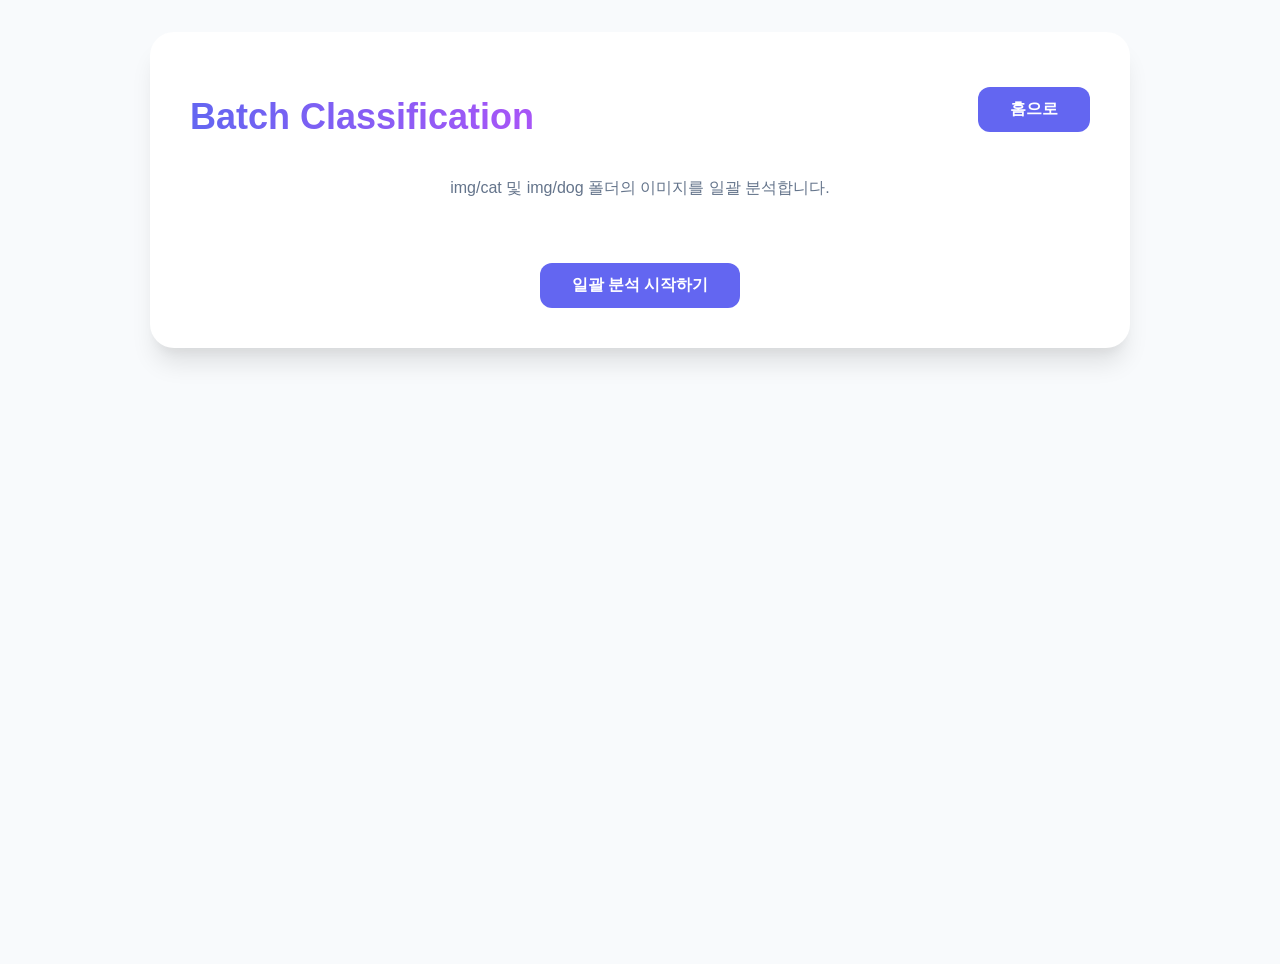
<file: templates/batch.html>
<!DOCTYPE html>
<html lang="ko">
<head>
    <meta charset="UTF-8">
    <meta name="viewport" content="width=device-width, initial-scale=1.0">
    <title>Batch Image Classification Results</title>
    <link rel="stylesheet" href="/static/style.css">
    <link rel="stylesheet" href="https://cdnjs.cloudflare.com/ajax/libs/font-awesome/6.4.0/css/all.min.css">
    <style>
        .batch-container {
            margin-top: 2rem;
            width: 100%;
        }
        .result-table {
            width: 100%;
            border-collapse: collapse;
            margin-top: 2rem;
            background: white;
            border-radius: 1rem;
            overflow: hidden;
            box-shadow: 0 4px 6px -1px rgba(0, 0, 0, 0.1);
        }
        .result-table th, .result-table td {
            padding: 1rem;
            text-align: left;
            border-bottom: 1px solid var(--border-color);
        }
        .result-table th {
            background-color: var(--primary-color);
            color: white;
            font-weight: 600;
        }
        .result-table tr:last-child td {
            border-bottom: none;
        }
        .result-table tr:hover {
            background-color: #f1f5f9;
        }
        .status-badge {
            padding: 0.25rem 0.75rem;
            border-radius: 1rem;
            font-size: 0.875rem;
            font-weight: 600;
        }
        .badge-cat { background-color: #fef3c7; color: #92400e; }
        .badge-dog { background-color: #dcfce7; color: #166534; }
        
        .header-actions {
            display: flex;
            justify-content: space-between;
            align-items: center;
            margin-bottom: 2rem;
        }
    </style>
</head>
<body>
    <div class="container">
        <div class="header-actions">
            <h1>Batch Classification</h1>
            <a href="/" class="btn" style="margin-top: 0;">홈으로</a>
        </div>
        <p class="subtitle">img/cat 및 img/dog 폴더의 이미지를 일괄 분석합니다.</p>

        <div style="text-align: center;">
            <button id="start-batch" class="btn">일괄 분석 시작하기</button>
        </div>

        <div class="loading" id="loading">
            <div class="spinner"></div>
            <p>전체 이미지를 분석 중입니다. 잠시만 기다려주세요...</p>
        </div>

        <div class="batch-container" id="batch-result" style="display: none;">
            <table class="result-table">
                <thead>
                    <tr>
                        <th>이미지명</th>
                        <th>개(또는 고양이)</th>
                        <th>평가메트릭 정확도</th>
                        <th>속도</th>
                    </tr>
                </thead>
                <tbody id="table-body">
                    <!-- Results will be injected here -->
                </tbody>
            </table>
        </div>
    </div>

    <script>
        document.getElementById('start-batch').onclick = async () => {
            const btn = document.getElementById('start-batch');
            const loading = document.getElementById('loading');
            const resultSection = document.getElementById('batch-result');
            const tbody = document.getElementById('table-body');

            btn.disabled = true;
            loading.style.display = 'block';
            resultSection.style.display = 'none';
            tbody.innerHTML = '';

            try {
                const response = await fetch('/api/v1/batch-classify');
                if (!response.ok) throw new Error('서버 오류 발생');

                const data = await response.json();
                
                data.results.forEach(item => {
                    const tr = document.createElement('tr');
                    const badgeClass = item.label.includes('고양이') ? 'badge-cat' : 'badge-dog';
                    
                    tr.innerHTML = `
                        <td>${item.filename}</td>
                        <td><span class="status-badge ${badgeClass}">${item.label}</span></td>
                        <td><strong>${item.score}</strong></td>
                        <td style="color: var(--text-muted); font-size: 0.9rem;">${item.time}</td>
                    `;
                    tbody.appendChild(tr);
                });

                loading.style.display = 'none';
                resultSection.style.display = 'block';
                btn.disabled = false;
            } catch (error) {
                alert('분석 중 오류 발생: ' + error.message);
                loading.style.display = 'none';
                btn.disabled = false;
            }
        };
    </script>
</body>
</html>
</file>
<file: static/style.css>
:root {
    --primary-color: #6366f1;
    --primary-hover: #4f46e5;
    --bg-color: #f8fafc;
    --card-bg: #ffffff;
    --text-main: #1e293b;
    --text-muted: #64748b;
    --border-color: #e2e8f0;
    --accent-color: #10b981;
}

body {
    font-family: 'Inter', -apple-system, BlinkMacSystemFont, "Segoe UI", Roboto, sans-serif;
    background-color: var(--bg-color);
    color: var(--text-main);
    margin: 0;
    display: flex;
    flex-direction: column;
    align-items: center;
    min-height: 100vh;
    padding: 2rem;
}

.container {
    max-width: 900px;
    width: 100%;
    background: var(--card-bg);
    padding: 2.5rem;
    border-radius: 1.5rem;
    box-shadow: 0 20px 25px -5px rgba(0, 0, 0, 0.1), 0 10px 10px -5px rgba(0, 0, 0, 0.04);
}

h1 {
    font-size: 2.25rem;
    font-weight: 800;
    margin-bottom: 0.5rem;
    background: linear-gradient(to right, #6366f1, #a855f7);
    -webkit-background-clip: text;
    background-clip: text;
    -webkit-text-fill-color: transparent;
    text-align: center;
}

p.subtitle {
    color: var(--text-muted);
    text-align: center;
    margin-bottom: 2.5rem;
}
.tabs {
    display: flex;
    justify-content: center;
    gap: 1rem;
    margin-bottom: 2rem;
}

.tab-btn {
    padding: 0.5rem 1.5rem;
    border-radius: 2rem;
    border: 2px solid var(--border-color);
    background: transparent;
    color: var(--text-muted);
    font-weight: 600;
    cursor: pointer;
    transition: all 0.3s ease;
}

.tab-btn.active {
    background: var(--primary-color);
    color: white;
    border-color: var(--primary-color);
    box-shadow: 0 4px 6px -1px rgba(99, 102, 241, 0.4);
}

.tab-btn:hover:not(.active) {
    border-color: var(--primary-color);
    color: var(--primary-color);
}

.upload-section {
    border: 2px dashed var(--border-color);
    border-radius: 1rem;
    padding: 3rem;
    text-align: center;
    transition: all 0.3s ease;
    cursor: pointer;
    background: #fdfdfd;
}

.upload-section:hover {
    border-color: var(--primary-color);
    background: #f5f3ff;
}

.upload-section i {
    font-size: 3rem;
    color: var(--primary-color);
    margin-bottom: 1rem;
    display: block;
}

#file-input {
    display: none;
}

.btn {
    display: inline-block;
    background-color: var(--primary-color);
    color: white;
    padding: 0.75rem 2rem;
    border-radius: 0.75rem;
    font-weight: 600;
    text-decoration: none;
    transition: background-color 0.2s;
    border: none;
    cursor: pointer;
    font-size: 1rem;
    margin-top: 1.5rem;
}

.btn:hover {
    background-color: var(--primary-hover);
}

.result-section {
    margin-top: 3rem;
    display: none;
    animation: fadeIn 0.5s ease-out;
}

@keyframes fadeIn {
    from { opacity: 0; transform: translateY(10px); }
    to { opacity: 1; transform: translateY(0); }
}

.result-container {
    display: grid;
    grid-template-columns: 1.2fr 0.8fr;
    gap: 2rem;
    align-items: start;
}

@media (max-width: 768px) {
    .result-container {
        grid-template-columns: 1fr;
    }
}

.image-wrapper {
    position: relative;
    border-radius: 1rem;
    overflow: hidden;
    box-shadow: 0 4px 6px -1px rgba(0, 0, 0, 0.1);
}

.image-wrapper img {
    width: 100%;
    height: auto;
    display: block;
}

.info-panel {
    background: #f1f5f9;
    padding: 1.5rem;
    border-radius: 1rem;
    height: 100%;
}

.info-panel h3 {
    margin-top: 0;
    color: var(--text-main);
    font-size: 1.25rem;
    border-bottom: 2px solid var(--border-color);
    padding-bottom: 0.5rem;
    margin-bottom: 1rem;
}

.detection-list {
    list-style: none;
    padding: 0;
    margin: 0;
}

.detection-item {
    background: white;
    margin-bottom: 0.75rem;
    padding: 0.75rem 1rem;
    border-radius: 0.5rem;
    display: flex;
    justify-content: space-between;
    align-items: center;
    box-shadow: 0 1px 2px rgba(0,0,0,0.05);
}

.detection-label {
    font-weight: 700;
    color: var(--primary-color);
}

.detection-score {
    background: var(--accent-color);
    color: white;
    font-size: 0.75rem;
    padding: 0.2rem 0.5rem;
    border-radius: 1rem;
}

.loading {
    display: none;
    margin: 2rem 0;
    text-align: center;
}

.spinner {
    width: 40px;
    height: 40px;
    border: 4px solid #f3f3f3;
    border-top: 4px solid var(--primary-color);
    border-radius: 50%;
    animation: spin 1s linear infinite;
    display: inline-block;
}

@keyframes spin {
    0% { transform: rotate(0deg); }
    100% { transform: rotate(360deg); }
}
</file>
